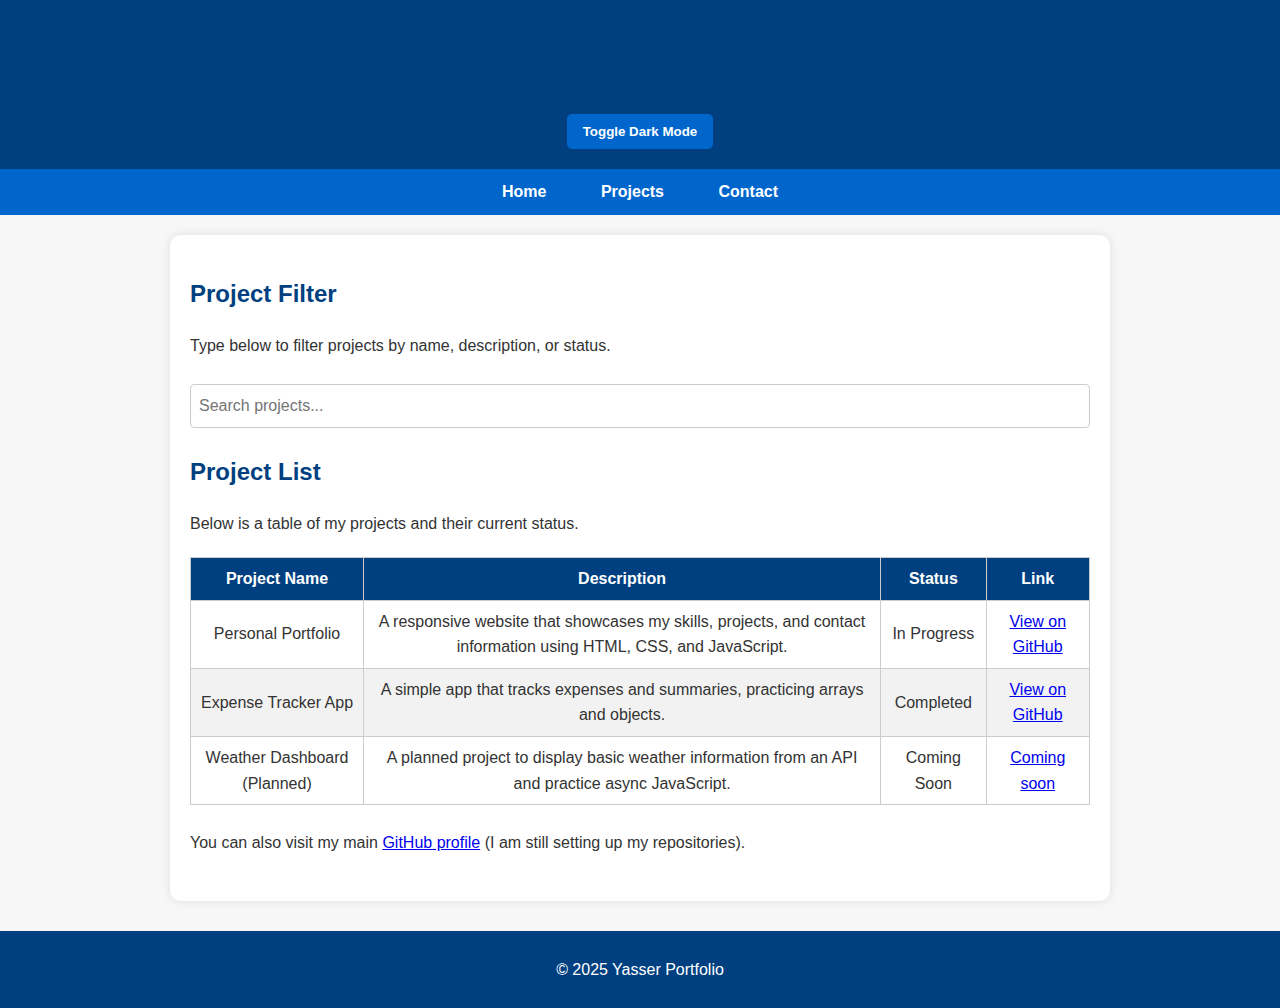
<file: Projects.html>
<!DOCTYPE html>
<html lang="en">
<head>
  <meta charset="UTF-8">
  <meta name="viewport" content="width=device-width, initial-scale=1.0">
  <title>Projects - Yasser Portfolio</title>
  <link rel="stylesheet" href="CSS/Milestone_2.css">
</head>
<body>
  <!-- Header -->
  <header>
    <h1>My Projects</h1>
    <button id="theme-toggle" aria-label="Toggle dark mode">Toggle Dark Mode</button>
  </header>

  <!-- Navigation -->
  <nav>
    <ul>
      <li><a href="index.html">Home</a></li>
      <li><a href="Projects.html">Projects</a></li>
      <li><a href="Contact.html">Contact</a></li>
    </ul>
  </nav>

  <!-- Main Content -->
  <main>
    <section>
      <h2>Project Filter</h2>
      <p>Type below to filter projects by name, description, or status.</p>
      <label for="project-search" class="visually-hidden">Filter projects</label>
      <input type="text" id="project-search" placeholder="Search projects...">
    </section>

    <section>
      <h2>Project List</h2>
      <p>Below is a table of my projects and their current status.</p>
      <table id="projects-table">
        <thead>
          <tr>
            <th>Project Name</th>
            <th>Description</th>
            <th>Status</th>
            <th>Link</th>
          </tr>
        </thead>
        <tbody>
          <tr>
            <td>Personal Portfolio</td>
            <td>A responsive website that showcases my skills, projects, and contact information using HTML, CSS, and JavaScript.</td>
            <td>In Progress</td>
            <td>
              <a href="https://github.com/Yassou911/portfolio.git" target="_blank" rel="noopener">View on GitHub</a>
            </td>
          </tr>
          <tr>
            <td>Expense Tracker App</td>
            <td>A simple app that tracks expenses and summaries, practicing arrays and objects.</td>
            <td>Completed</td>
            <td>
              <a href="https://github.com/Yassou911/Expence-tracker" target="_blank" rel="noopener">View on GitHub</a>
            </td>
          </tr>
          <tr>
            <td>Weather Dashboard (Planned)</td>
            <td>A planned project to display basic weather information from an API and practice async JavaScript.</td>
            <td>Coming Soon</td>
            <td>
              <a href="#" aria-disabled="true">Coming soon</a>
            </td>
          </tr>
        </tbody>
      </table>
    </section>

    <section>
      <p>
        You can also visit my main
        <a href="https://github.com/Yassou911" target="_blank" rel="noopener">GitHub profile</a>
        (I am still setting up my repositories).
      </p>
    </section>
  </main>

  <footer>
    <p>&copy; 2025 Yasser Portfolio</p>
  </footer>
  <script src="js/script.js"></script>
</body>
</html>
</file>
<file: CSS/Milestone_2.css>
/* ====== Global Styles ====== */
body {
  font-family: Arial, Helvetica, sans-serif;
  font-size: 16px;
  line-height: 1.6;
  color: #333;
  background-color: #f7f7f7;
  margin: 0;
  padding: 0;
}

/* ====== Header ====== */
header {
  background-color: #004080;
  color: white;
  padding: 20px;
  text-align: center;
}

/* ====== Navigation ====== */
nav ul {
  list-style: none;
  background-color: #0066cc;
  margin: 0;
  padding: 10px;
  text-align: center;
}

nav ul li {
  display: inline;
  margin: 0 15px;
}

nav a {
  color: white;
  text-decoration: none;
  font-weight: bold;
  padding: 5px 10px;
  transition: background-color 0.3s ease;
}

nav a:hover,
nav a:focus {
  background-color: #004080;
  border-radius: 5px;
}

/* ====== Main Content ====== */
main {
  max-width: 900px;
  margin: 20px auto;
  padding: 20px;
  background-color: white;
  border-radius: 10px;
  box-shadow: 0 0 10px rgba(0, 0, 0, 0.1);
}

/* ====== Headings ====== */
h1, h2, h3 {
  color: #004080;
}

/* ====== Lists ====== */
ul, ol {
  margin: 10px 0 20px 20px;
  line-height: 1.6;
}

ul li {
  margin-bottom: 5px;
}

/* ====== Table ====== */
table {
  width: 100%;
  border-collapse: collapse;
  margin-top: 20px;
}

table, th, td {
  border: 1px solid #ccc;
}

th {
  background-color: #004080;
  color: white;
  padding: 8px;
}

td {
  padding: 8px;
  text-align: center;
}

tr:nth-child(even) {
  background-color: #f2f2f2;
}

/* ====== Images ====== */
img {
  display: block;
  max-width: 100%;
  height: auto;
  margin: 15px auto;
  border-radius: 8px;
}

/* ====== Forms and Buttons ====== */
input[type="text"],
input[type="email"],
textarea {
  width: 100%;
  max-width: 100%;
  padding: 8px;
  margin-top: 4px;
  border-radius: 4px;
  border: 1px solid #ccc;
  box-sizing: border-box;
  font: inherit;
}

button {
  background-color: #0066cc;
  color: white;
  border: none;
  padding: 10px 16px;
  border-radius: 5px;
  cursor: pointer;
  font-weight: bold;
}

button:hover,
button:focus {
  background-color: #004080;
}

/* Project search input spacing */
#project-search {
  margin-top: 10px;
}

/* ====== Footer ====== */
footer {
  text-align: center;
  background-color: #004080;
  color: white;
  padding: 10px;
  margin-top: 30px;
}

/* ====== Section Spacing ====== */
section {
  margin-bottom: 25px;
}

/* ====== Dark Mode ====== */
.dark-mode {
  background-color: #222;
  color: #f1f1f1;
}

.dark-mode header,
.dark-mode footer {
  background-color: #111;
}

.dark-mode nav ul {
  background-color: #333;
}

.dark-mode nav a {
  color: #b3d8ff;
}


/* Main container & sections */
.dark-mode main {
  background-color: #2a2a2a;
  color: #f1f1f1;
  box-shadow: none;
  border: 1px solid #444;
}

.dark-mode section {
  background-color: transparent;
  color: #f1f1f1;
}

/* Headings */
.dark-mode h1,
.dark-mode h2,
.dark-mode h3 {
  color: #78b9ff;
}

/* Tables */
.dark-mode table,
.dark-mode th,
.dark-mode td {
  border: 1px solid #555;
  color: #f1f1f1;
}

.dark-mode th {
  background-color: #333;
}

.dark-mode tr:nth-child(even) {
  background-color: #3a3a3a;
}

/* Input fields */
.dark-mode input[type="text"],
.dark-mode input[type="email"],
.dark-mode textarea {
  background-color: #333;
  color: #f1f1f1;
  border: 1px solid #555;
}

/* Links */
.dark-mode a {
  color: #9dc9ff;
}

.dark-mode a:hover,
.dark-mode a:focus {
  color: #bbe2ff;
}

/* Buttons */
.dark-mode button {
  background-color: #2f6ebd;
  color: #ffffff;
}

.dark-mode button:hover,
.dark-mode button:focus {
  background-color: #1d4f87;
}

/* Table filter input */
.dark-mode #project-search {
  background-color: #333;
  color: #fff;
  border: 1px solid #555;
}

/* Footer */
.dark-mode footer {
  background-color: #111;
  color: #e6e6e6;
}

/* ====== Accessibility Helpers ====== */
.visually-hidden {
  position: absolute;
  left: -10000px;
  top: auto;
  width: 1px;
  height: 1px;
  overflow: hidden;
}

/* ====== Responsive Styles ====== */
@media (max-width: 600px) {
  nav ul li {
    display: block;
    margin: 10px 0;
  }

  main {
    padding: 15px;
  }

  header, footer {
    padding: 15px;
  }
}
</file>
